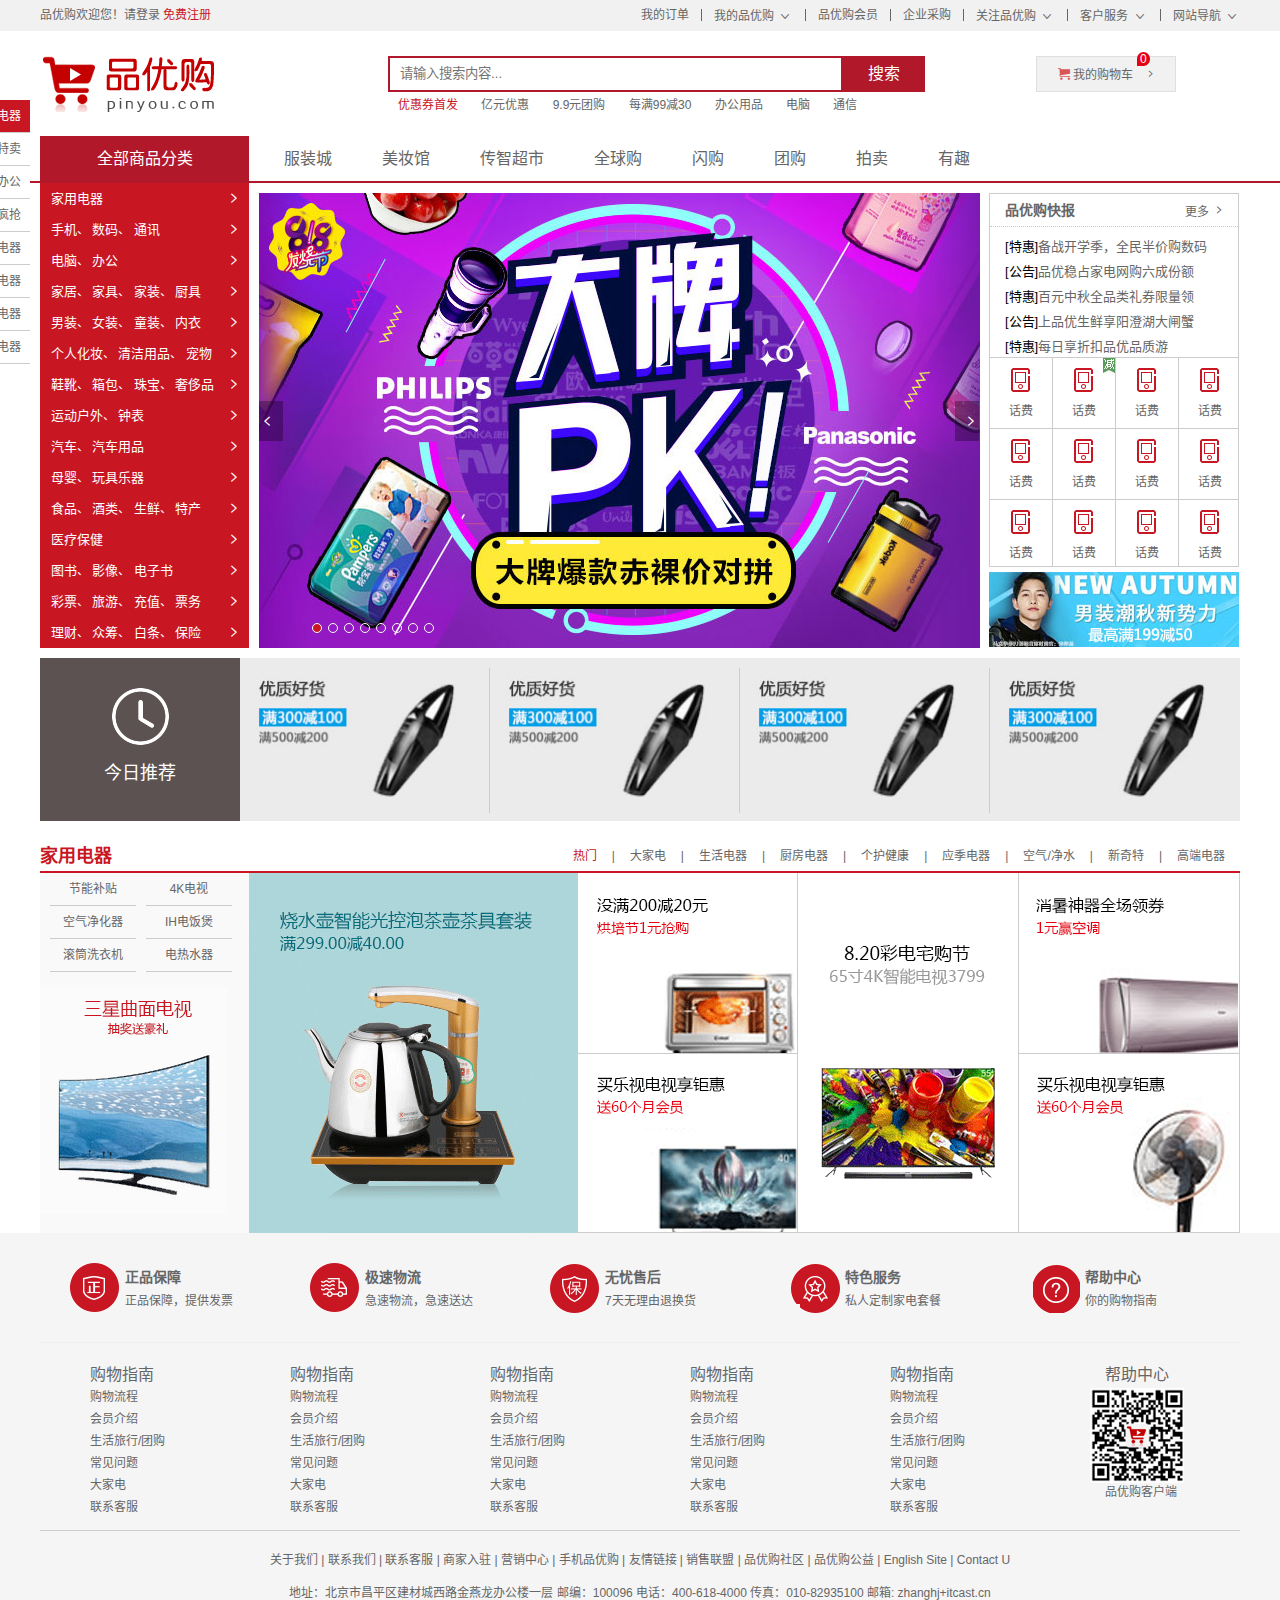
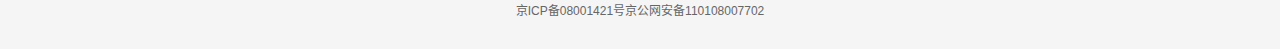
<file: index.html>
<!DOCTYPE html>
<html lang="zh-CN">
<head>
    <meta charset="UTF-8">
    <title>品优购-综合网购首选-正品低价、品质保障、配送及时、轻松购物!</title>
     <!-- 网站说明 -->
     <meta name="description" content="品优购JD.COM-专业的综合网上购物商城,销售家电、数码通讯、电脑、家居百货、服装服饰、母婴、图书、食品等数万个品牌优质商品.便捷、诚信的服务，为您提供愉悦的网上购物体验!">
     <!-- 网站关键字 -->
     <meta name="keywords" content="品优购,网上购物,网上商城,手机,笔记本,电脑,MP3,CD,VCD,DV,相机,数码,配件,手表,存储卡">

    <!-- 引入favicon.ico图标 -->
    <link rel="shortcut icon" href="favicon.ico">
    <!-- 引入css初始化文件 -->
    <link rel="stylesheet" href="./css/base.css" type="text/css">
    <!-- 引入头部底部公共样式 -->
    <link rel="stylesheet" href="./css/common.css" type="text/css">
   <!-- 引入首页样式 -->
    <link rel="stylesheet" href="./css/index.css" type="text/css">






</head>
<body>
    <!-- 顶部快捷导航start -->
  <div class="shortcut">

<div class="w">
    <div class="fl">
        <ul>
            <li>品优购欢迎您！</li>
            <li>
                <a href="#">请登录</a>
                <a href="#" class="style-red">免费注册</a>
            </li>
           
        </ul>
    </div>
    <div class="fr">
     <ul>
    <li><a href="#">我的订单</a></li>
    <li class="spacer"></li>
    <li>
        <a href="#">我的品优购</a>
       <i class="icomoon"></i>
    </li>
    <li class="spacer"></li>
    <li><a href="#">品优购会员</a></li>
    <li class="spacer"></li>
    <li><a href="#">企业采购</a></li>
    <li class="spacer"></li>
    <li>
       <a href="#">关注品优购</a>
      <i class="icomoon"></i>
        </li>
        <li class="spacer"></li> 
    <li>
         <a href="#">客户服务</a>
        <i class="icomoon"></i>
     </li>
     <li class="spacer"></li>
        <li>
         <a href="#">网站导航</a>
        <i class="icomoon"></i>
     </li>

     </ul>  
    </div>
</div>




  </div>
  <!-- 顶部快捷导航end -->

<!-- header start -->
<div class="header w">
<!-- logo -->
<div class="logo">
   <h1>
       <a href="index.html" title="欢迎来到品优购">品优购</a>
   </h1>
</div>
<!-- search -->
<div class="search">
   <input type="text" class="text" placeholder="请输入搜索内容...">
<button class="btn">搜索</button>


</div>

<!-- hotwords -->
<div class="hotwords">
  <a href="#" class="style-red">优惠券首发</a>
  <a href="#">亿元优惠</a>
  <a href="#">9.9元团购</a>
  <a href="#">每满99减30</a>
  <a href="#">办公用品</a>
  <a href="#">电脑</a>
  <a href="#">通信</a>
</div>
<!-- shopcar -->
<div class="shopcar">
    <i class="car"></i>
    我的购物车
    <i class="arrow"></i>
    <i class="count">0</i>
</div>














</div>

<!-- header end -->


<!-- nav  start -->
<div class="nav">
    <div class="w clearfix">


<div class="dropdown fl">
  <div class="dt">全部商品分类</div>
  <div class="dd">
    <ul>
        <li class="menu_item">
            <a href="#">家用电器</a>
            <i></i>
        </li>
        <li class="menu_item">
            <a href="list.html">手机</a>、
            <a href="#">数码</a>、
            <a href="#">通讯</a>
            <i></i>
        </li>
        <li class="menu_item">
            <a href="#">电脑</a>、
            <a href="#">办公</a>
            <i></i>
        </li>
        <li class="menu_item">
            <a href="#">家居</a>、
            <a href="#">家具</a>、
            <a href="#">家装</a>、
            <a href="#">厨具</a>
            <i></i>
        </li>
        <li class="menu_item">
            <a href="#">男装</a>、
            <a href="#">女装</a>、
            <a href="#">童装</a>、
            <a href="#">内衣</a>
            <i></i>
        </li>
        <li class="menu_item">
            <a href="#">个人化妆</a>、
            <a href="#">清洁用品</a>、
            <a href="#">宠物</a>
            <i></i>
        </li>
        <li class="menu_item">
            <a href="#">鞋靴</a>、
            <a href="#">箱包</a>、
            <a href="#">珠宝</a>、
            <a href="#">奢侈品</a>
            <i></i>
        </li>
        <li class="menu_item">   
            <a href="#">运动户外</a>、
            <a href="#">钟表</a>
            <i></i>
        </li>
        <li class="menu_item">
            <a href="#">汽车</a>、
            <a href="#">汽车用品</a>
            <i></i>
        </li>
        <li class="menu_item">
            <a href="#">母婴</a>、
            <a href="#">玩具乐器</a>
            <i></i>
        </li>
        <li class="menu_item">
            <a href="#">食品</a>、
            <a href="#">酒类</a>、
            <a href="#">生鲜</a>、
            <a href="#">特产</a>
            <i></i>
        </li>
        <li class="menu_item">
            <a href="#">医疗保健</a>
            <i></i>
        </li>
        <li class="menu_item">
            <a href="#">图书</a>、
            <a href="#">影像</a>、
            <a href="#">电子书</a>
            <i></i>
        </li>
        <li class="menu_item">
            <a href="#">彩票</a>、
            <a href="#">旅游</a>、
            <a href="#">充值</a>、
            <a href="#">票务</a>
            <i></i>
        </li>
        <li class="menu_item">
            <a href="#">理财</a>、
            <a href="#">众筹</a>、
            <a href="#">白条</a>、
            <a href="#">保险</a>
            <i></i>
        </li>
        
    </ul>

  </div>
</div>

<div class="navitems fl">
    <ul>
        <li><a href="#">服装城</a></li>
        <li><a href="#">美妆馆</a></li>
        <li><a href="#">传智超市</a></li>
        <li><a href="#">全球购</a></li>
        <li><a href="#">闪购</a></li>
        <li><a href="#">团购</a></li>
        <li><a href="#">拍卖</a></li>
        <li><a href="#">有趣</a></li>
    </ul>
</div>


    </div>
</div>
<!-- nav   end -->


<!-- main  start -->
<div class="w">
    <div class="main">
<div class="focus fl">
    <a href="#" class="arrow-l"></a>
    <a href="#" class="arrow-r"></a>
<ul> 
    <li><a href="#"><img src="./upload/focus.jpg" alt=""></a></li>
</ul>


<ul class="circle">
    <li class="current"></li>
    <li></li>
    <li></li>
    <li></li>
    <li></li>
    <li></li>
    <li></li>
    <li></li>
</ul>






</div>
<div class="newsflash fr">

<div class="news">
    <div class="news_hd clearfix">
        <h4 class="fl">品优购快报</h4> <a href="#" class="fr">更多<i class="news_icon"></i></a>
    </div>
   <div class="news_bd">
   <ul>
       <li><a href="#"><span>[特惠]</span>备战开学季，全民半价购数码</a></li>
       <li><a href="#"><span>[公告]</span>品优稳占家电网购六成份额</a></li>
       <li><a href="#"><span>[特惠]</span>百元中秋全品类礼券限量领</a></li>
       <li><a href="#"><span>[公告]</span>上品优生鲜享阳澄湖大闸蟹</a></li>
       <li><a href="#"><span>[特惠]</span>每日享折扣品优品质游</a></li>
   </ul>




   </div>






</div>
<div class="lifeservice">

   <ul>
       <li><a href="#"><i class="lifeservice_ico lifeservice_ico_huafei"></i><p>话费</p></a></li>
       <li>
           <a href="#"><i class="lifeservice_ico lifeservice_ico_huafei"></i><p>话费</p></a>
           <span class="hot"></span>
    </li>
       <li><a href="#"><i class="lifeservice_ico lifeservice_ico_huafei"></i><p>话费</p></a></li>
       <li><a href="#"><i class="lifeservice_ico lifeservice_ico_huafei"></i><p>话费</p></a></li>
       <li><a href="#"><i class="lifeservice_ico lifeservice_ico_huafei"></i><p>话费</p></a></li>
       <li><a href="#"><i class="lifeservice_ico lifeservice_ico_huafei"></i><p>话费</p></a></li>
       <li><a href="#"><i class="lifeservice_ico lifeservice_ico_huafei"></i><p>话费</p></a></li>
       <li><a href="#"><i class="lifeservice_ico lifeservice_ico_huafei"></i><p>话费</p></a></li>
       <li><a href="#"><i class="lifeservice_ico lifeservice_ico_huafei"></i><p>话费</p></a></li>
       <li><a href="#"><i class="lifeservice_ico lifeservice_ico_huafei"></i><p>话费</p></a></li>
       <li><a href="#"><i class="lifeservice_ico lifeservice_ico_huafei"></i><p>话费</p></a></li>
       <li><a href="#"><i class="lifeservice_ico lifeservice_ico_huafei"></i><p>话费</p></a></li>
   </ul>
</div>

    <div class="bargain">
        <img src="./upload/bargain.jpg" alt="">
    </div>
</div>
    </div>
</div>

<!-- main   end -->

<!-- 推荐模块  start -->
<div class="recommend w">
<div class="recom_hd fl">
    <img src="./img/clock.png" alt="">
<h3>今日推荐</h3>

</div>
<div class="recom_bd fl">
<ul>
    <li><a href="#"><img src="./upload/pic.jpg" alt=""></a></li>
    <li><a href="#"><img src="./upload/pic.jpg" alt=""></a></li>
    <li><a href="#"><img src="./upload/pic.jpg" alt=""></a></li>
    <li class="list"><a href="#"><img src="./upload/pic.jpg" alt=""></a></li>
</ul>



</div>

</div>

<!-- 推荐模块  end -->

<!-- 楼层模块   start -->
<div class="floor">
<div class="jiadian w">
    <div class="box_hd">
        <h3>家用电器</h3>
        <div class="tab-list fr">
<ul>
    <li><a href="#" class="style-red">热门</a>|</li>
    <li><a href="#">大家电</a>|</li>
    <li><a href="#">生活电器</a>|</li>
    <li><a href="#">厨房电器</a>|</li>
    <li><a href="#">个护健康</a>|</li>
    <li><a href="#">应季电器</a>|</li>
    <li><a href="#">空气/净水</a>|</li>
    <li><a href="#">新奇特</a>|</li>
    <li><a href="#">高端电器</a></li>
</ul>
        </div>
    </div>

<div class="box_bd">
<ul class="tab-con">
<li class="w209">

<ul class="tab-con-list">
    <li><a href="#">节能补贴</a></li>
    <li><a href="#">4K电视</a></li>
    <li><a href="#">空气净化器</a></li>
    <li><a href="#">IH电饭煲</a></li>
    <li><a href="#">滚筒洗衣机</a></li>
    <li><a href="#">电热水器</a></li>
</ul>
<img src="./upload/floor-1-1.png" alt="">
</li>
<li class="w329">
    <img src="./upload/floor-1-b01.png" alt="">
</li>
<li class="w219">
    <div class="tab-con-item">
<a href="#"><img src="./upload/floor-1-2.png" alt=""></a>
    </div>
    <div class="tab-con-item">
        <a href="#"><img src="./upload/floor-1-3.png" alt=""></a>
        
            </div>
</li>
<li class="w220">   
     <div class="tab-con-item">
    <a href="#"><img src="./upload/floor-1-4.png" alt=""></a>
    
        </div></li>
<li class="w220">    
    <div class="tab-con-item">
        <a href="#"><img src="./upload/floor-1-5.png" alt=""></a>
   </div>
    <div class="tab-con-item">
      <a href="#"><img src="./upload/floor-1-6.png" alt=""></a>
  </div>
        </li>
</ul>
</div>









</div>





</div>

<!-- 楼层模块  end -->

<!-- 电梯导航模块 start -->
<div class="fixedtool">
<ul>
    <li class="current">家用电器</li>
    <li>手机特卖</li>
    <li>电脑办公</li>
    <li>热门疯抢</li>
    <li>家用电器</li>
    <li>家用电器</li>
    <li>家用电器</li>
    <li>家用电器</li>
</ul>




</div>






<!-- 电梯导航模块 end  -->




<!-- footer  start -->
<div class="footer">

<div class="w">
<div class="mod_service">
<ul>
    <li>
        <i class="mod_service_icon mod_service_zheng"></i>
        <div class="mod_service_list">
            <h5>正品保障</h5>
            <p>正品保障，提供发票</p>
        </div>
    </li>
    <li>
        <i class="mod_service_icon mod_service_su"></i>
        <div  class="mod_service_list">
            <h5>极速物流</h5>
            <p>急速物流，急速送达</p>
        </div>
    </li>
    <li>
        <i class="mod_service_icon mod_service_bao"></i>
        <div  class="mod_service_list">
            <h5>无忧售后</h5>
            <p>7天无理由退换货</p>
        </div>
    </li>
    <li>
        <i class="mod_service_icon mod_service_te"></i>
        <div  class="mod_service_list">
            <h5>特色服务</h5>
            <p>私人定制家电套餐</p>
        </div>
    </li>
    <li>
        <i class="mod_service_icon mod_service_bang"></i>
        <div  class="mod_service_list">
            <h5>帮助中心</h5>
            <p>你的购物指南</p>
        </div>
    </li>
</ul>
</div>
<div class="mod_help">

<dl class="mod_help_list">
    <dt>购物指南</dt>
    <dd><a href="#">购物流程</a></dd>
    <dd><a href="#">会员介绍</a></dd>
    <dd><a href="#">生活旅行</a>/<a href="#">团购</a></dd>
    <dd><a href="#">常见问题</a></dd>
    <dd><a href="#">大家电</a></dd>
    <dd><a href="#">联系客服</a></dd>
</dl>
<dl class="mod_help_list">
    <dt>购物指南</dt>
    <dd><a href="#">购物流程</a></dd>
    <dd><a href="#">会员介绍</a></dd>
    <dd><a href="#">生活旅行</a>/<a href="#">团购</a></dd>
    <dd><a href="#">常见问题</a></dd>
    <dd><a href="#">大家电</a></dd>
    <dd><a href="#">联系客服</a></dd>
</dl>
<dl class="mod_help_list">
    <dt>购物指南</dt>
    <dd><a href="#">购物流程</a></dd>
    <dd><a href="#">会员介绍</a></dd>
    <dd><a href="#">生活旅行</a>/<a href="#">团购</a></dd>
    <dd><a href="#">常见问题</a></dd>
    <dd><a href="#">大家电</a></dd>
    <dd><a href="#">联系客服</a></dd>
</dl>
<dl class="mod_help_list">
    <dt>购物指南</dt>
    <dd><a href="#">购物流程</a></dd>
    <dd><a href="#">会员介绍</a></dd>
    <dd><a href="#">生活旅行</a>/<a href="#">团购</a></dd>
    <dd><a href="#">常见问题</a></dd>
    <dd><a href="#">大家电</a></dd>
    <dd><a href="#">联系客服</a></dd>
</dl>
<dl class="mod_help_list">
    <dt>购物指南</dt>
    <dd><a href="#">购物流程</a></dd>
    <dd><a href="#">会员介绍</a></dd>
    <dd><a href="#">生活旅行</a>/<a href="#">团购</a></dd>
    <dd><a href="#">常见问题</a></dd>
    <dd><a href="#">大家电</a></dd>
    <dd><a href="#">联系客服</a></dd>
</dl>
<dl  class="mod_help_list mod_help_app">
    <dt>帮助中心</dt>
   <dd>
       <img src="upload/erweima.png" alt="">
       <p>品优购客户端</p>
   </dd>
</dl>
</div>

<div class="mod_copyright">

<p class="mod_copyright_links">
    	关于我们  |  联系我们  |  联系客服  |  商家入驻  |  营销中心  |  手机品优购  |  友情链接  |  销售联盟  |  品优购社区  |  品优购公益  |  English Site  |  Contact U
</p>
<p class="mod_copyright_info">
        地址：北京市昌平区建材城西路金燕龙办公楼一层 邮编：100096 电话：400-618-4000 传真：010-82935100 邮箱: zhanghj+itcast.cn<br/>
        京ICP备08001421号京公网安备110108007702
</p>

</div>



</div>





</div>
<!-- footer  end -->















</body>
</html>
</file>
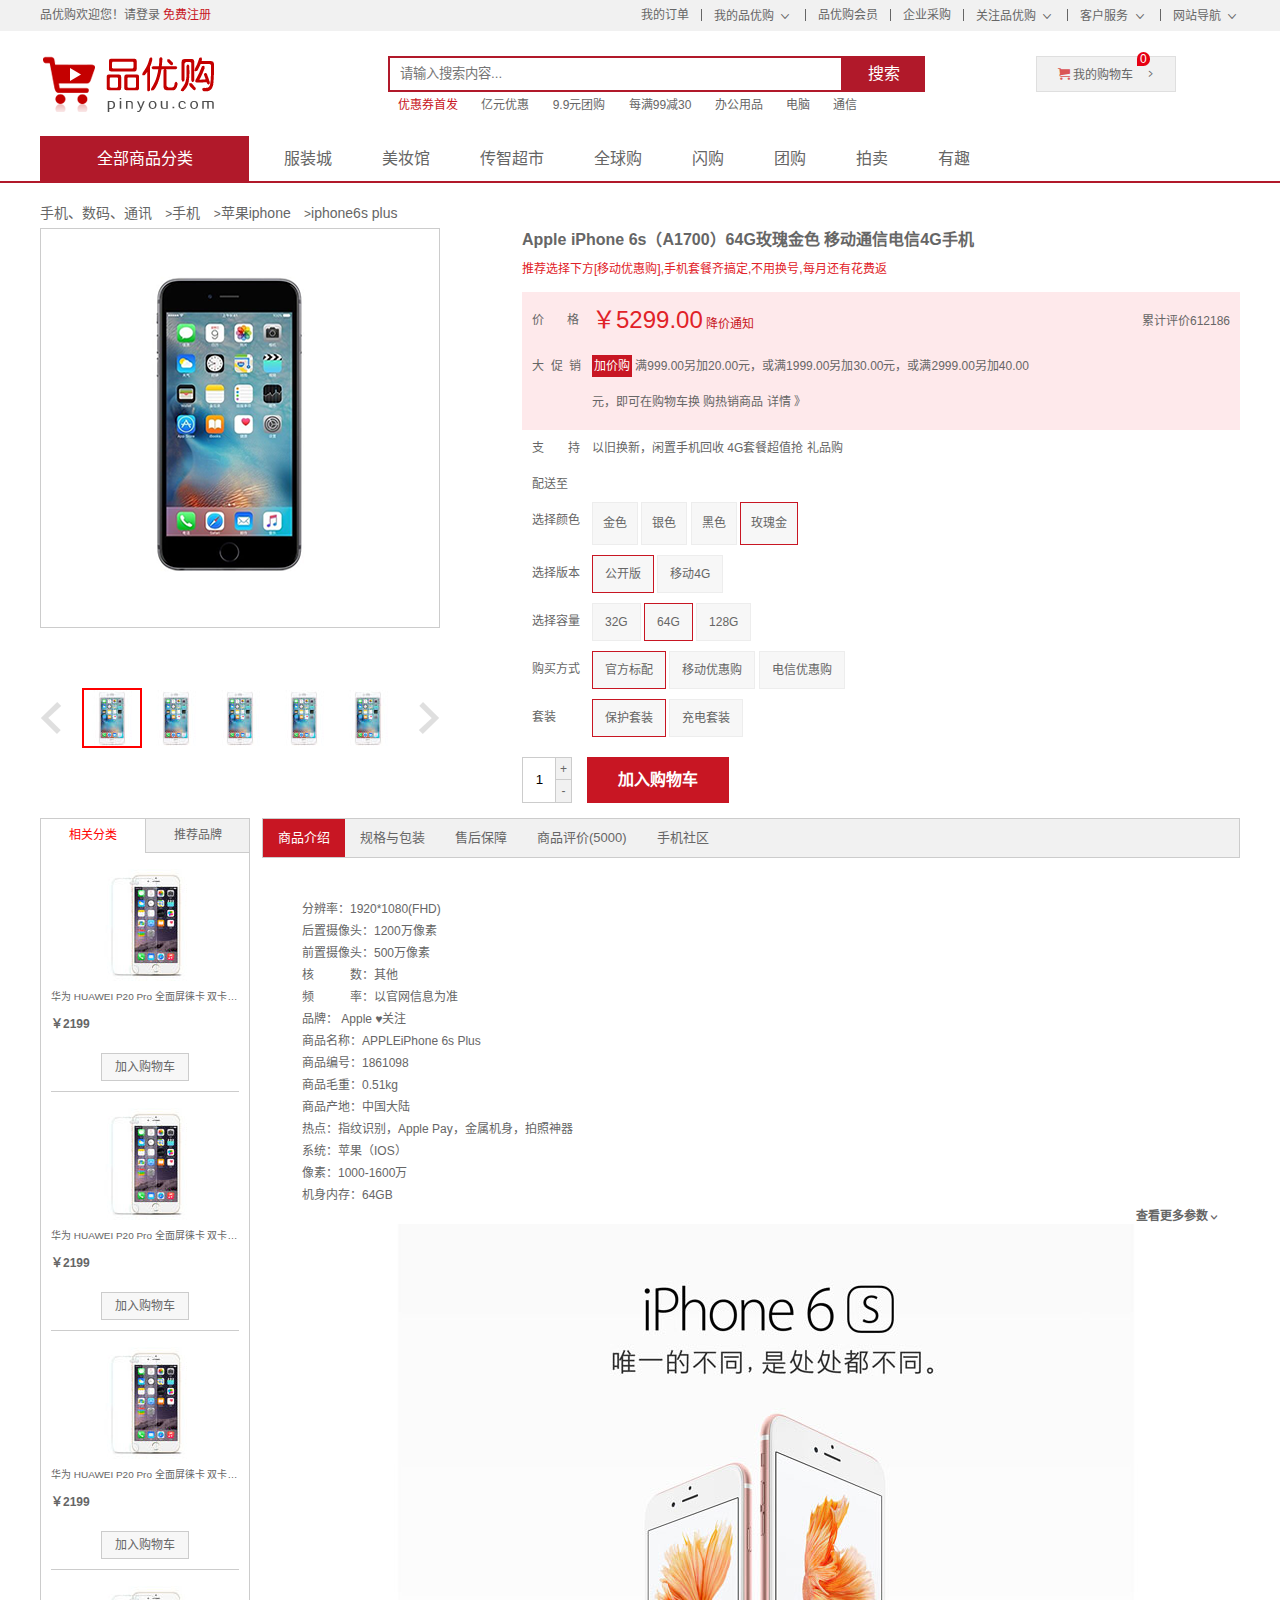
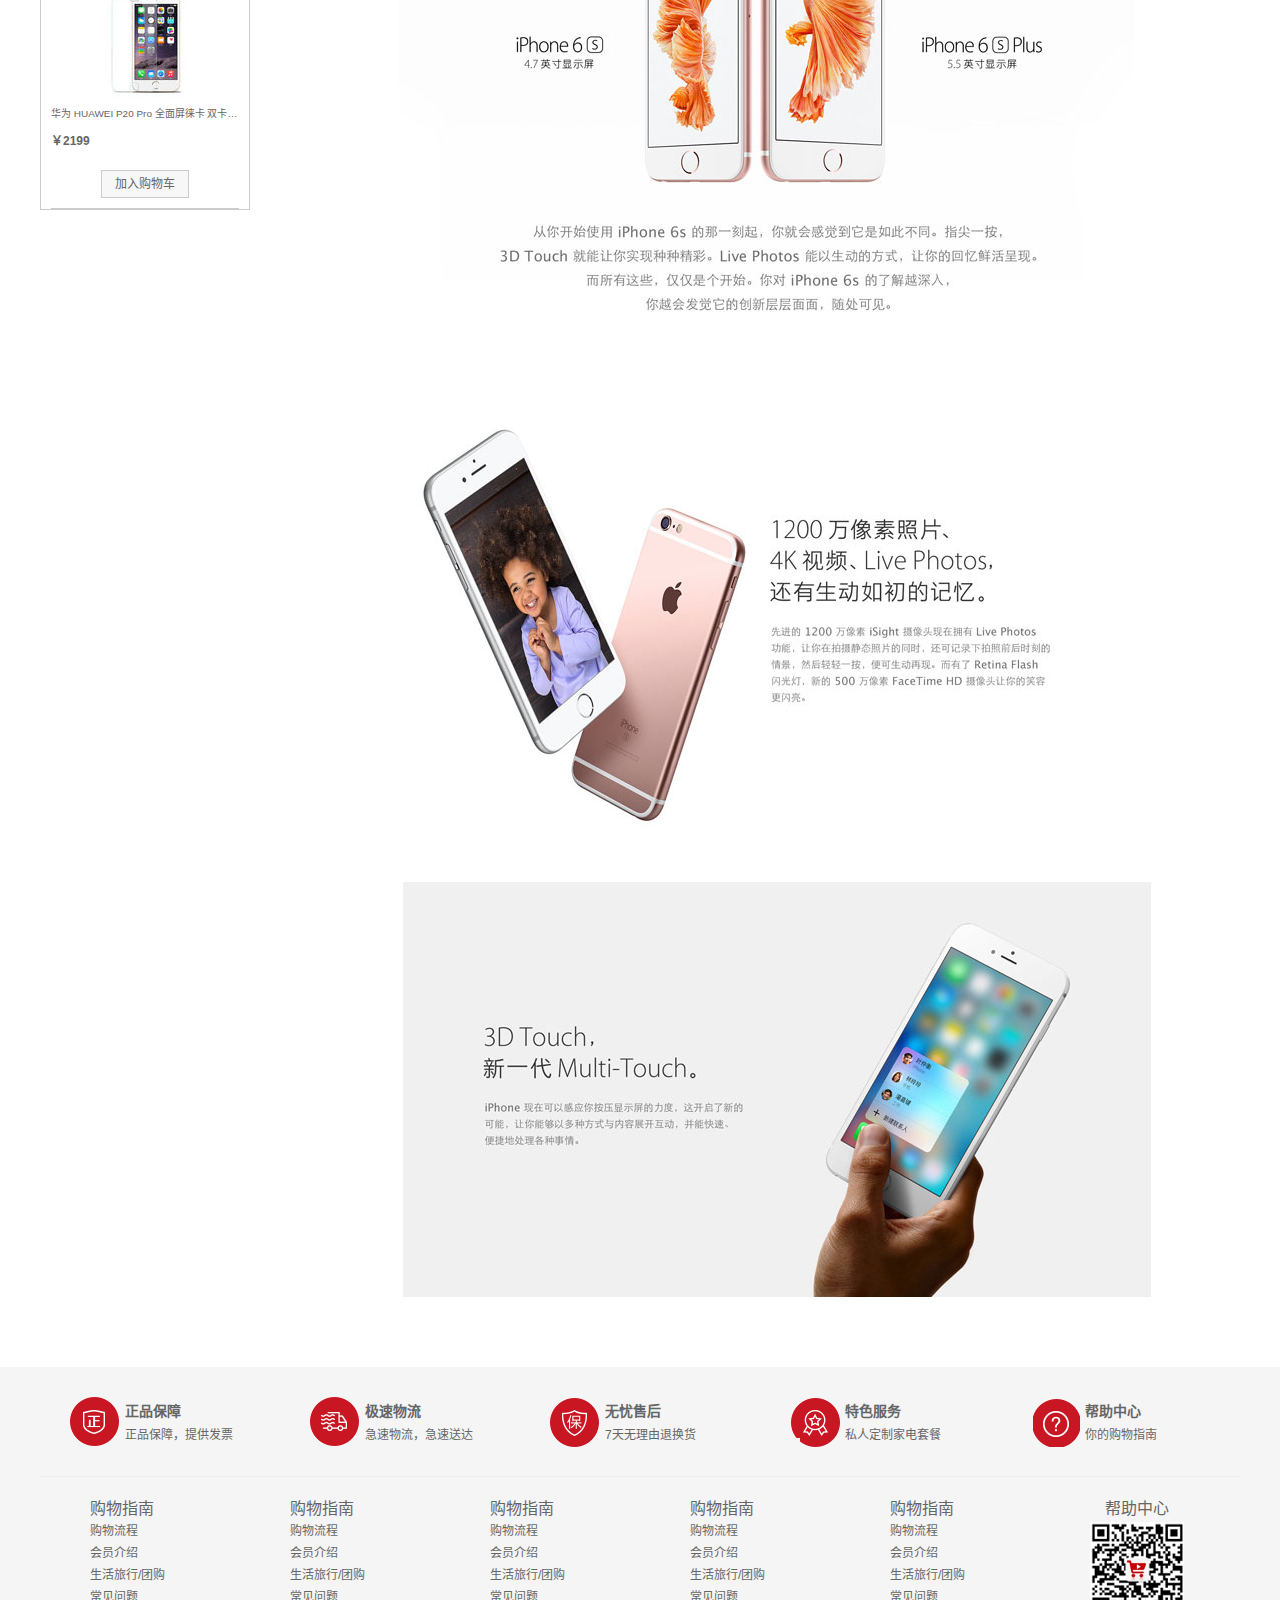
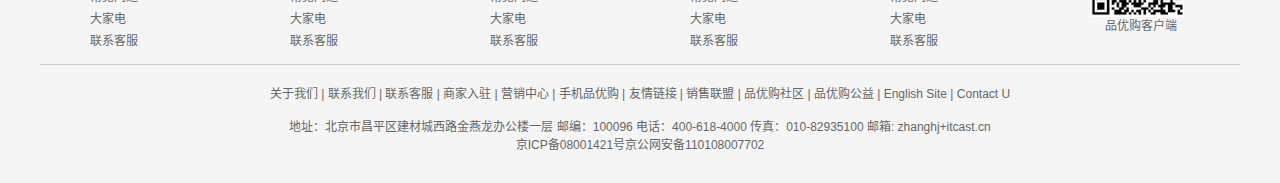
<file: detail.html>
<!DOCTYPE html>
<html lang="zh-CN">
<head>
    <meta charset="UTF-8">
    <title>品优购-综合网购首选-正品低价、品质保障、配送及时、轻松购物!</title>
     <!-- 网站说明 -->
     <meta name="description" content="品优购JD.COM-专业的综合网上购物商城,销售家电、数码通讯、电脑、家居百货、服装服饰、母婴、图书、食品等数万个品牌优质商品.便捷、诚信的服务，为您提供愉悦的网上购物体验!">
     <!-- 网站关键字 -->
     <meta name="keywords" content="品优购,网上购物,网上商城,手机,笔记本,电脑,MP3,CD,VCD,DV,相机,数码,配件,手表,存储卡">

    <!-- 引入favicon.ico图标 -->
    <link rel="shortcut icon" href="favicon.ico">
    <!-- 引入css初始化文件 -->
    <link rel="stylesheet" href="./css/base.css" type="text/css">
    <!-- 引入头部底部公共样式 -->
    <link rel="stylesheet" href="./css/common.css" type="text/css">
   <!-- 引入详情页页样式 -->
    <link rel="stylesheet" href="./css/detail.css" type="text/css">






</head>
<body>
    <!-- 顶部快捷导航start -->
  <div class="shortcut">

<div class="w">
    <div class="fl">
        <ul>
            <li>品优购欢迎您！</li>
            <li>
                <a href="#">请登录</a>
                <a href="#" class="style-red">免费注册</a>
            </li>
           
        </ul>
    </div>
    <div class="fr">
     <ul>
    <li><a href="#">我的订单</a></li>
    <li class="spacer"></li>
    <li>
        <a href="#">我的品优购</a>
       <i class="icomoon"></i>
    </li>
    <li class="spacer"></li>
    <li><a href="#">品优购会员</a></li>
    <li class="spacer"></li>
    <li><a href="#">企业采购</a></li>
    <li class="spacer"></li>
    <li>
       <a href="#">关注品优购</a>
      <i class="icomoon"></i>
        </li>
        <li class="spacer"></li> 
    <li>
         <a href="#">客户服务</a>
        <i class="icomoon"></i>
     </li>
     <li class="spacer"></li>
        <li>
         <a href="#">网站导航</a>
        <i class="icomoon"></i>
     </li>

     </ul>  
    </div>
</div>




  </div>
  <!-- 顶部快捷导航end -->

<!-- header start -->
<div class="header w">
<!-- logo -->
<div class="logo">
   <h1>
       <a href="index.html" title="欢迎来到品优购">品优购</a>
   </h1>
</div>
<!-- search -->
<div class="search">
   <input type="text" class="text" placeholder="请输入搜索内容...">
<button class="btn">搜索</button>


</div>

<!-- hotwords -->
<div class="hotwords">
  <a href="#" class="style-red">优惠券首发</a>
  <a href="#">亿元优惠</a>
  <a href="#">9.9元团购</a>
  <a href="#">每满99减30</a>
  <a href="#">办公用品</a>
  <a href="#">电脑</a>
  <a href="#">通信</a>
</div>
<!-- shopcar -->
<div class="shopcar">
    <i class="car"></i>
    我的购物车
    <i class="arrow"></i>
    <i class="count">0</i>
</div>














</div>

<!-- header end -->


<!-- nav  start -->
<div class="nav">
    <div class="w clearfix">


<div class="dropdown fl">
  <div class="dt">全部商品分类</div>
  <div class="dd" style="display:none">
    <ul>
        <li class="menu_item">
            <a href="#">家用电器</a>
            <i></i>
        </li>
        <li class="menu_item">
            <a href="#">手机</a>、
            <a href="#">数码</a>、
            <a href="#">通讯</a>
            <i></i>
        </li>
        <li class="menu_item">
            <a href="#">电脑</a>、
            <a href="#">办公</a>
            <i></i>
        </li>
        <li class="menu_item">
            <a href="#">家居</a>、
            <a href="#">家具</a>、
            <a href="#">家装</a>、
            <a href="#">厨具</a>
            <i></i>
        </li>
        <li class="menu_item">
            <a href="#">男装</a>、
            <a href="#">女装</a>、
            <a href="#">童装</a>、
            <a href="#">内衣</a>
            <i></i>
        </li>
        <li class="menu_item">
            <a href="#">个人化妆</a>、
            <a href="#">清洁用品</a>、
            <a href="#">宠物</a>
            <i></i>
        </li>
        <li class="menu_item">
            <a href="#">鞋靴</a>、
            <a href="#">箱包</a>、
            <a href="#">珠宝</a>、
            <a href="#">奢侈品</a>
            <i></i>
        </li>
        <li class="menu_item">   
            <a href="#">运动户外</a>、
            <a href="#">钟表</a>
            <i></i>
        </li>
        <li class="menu_item">
            <a href="#">汽车</a>、
            <a href="#">汽车用品</a>
            <i></i>
        </li>
        <li class="menu_item">
            <a href="#">母婴</a>、
            <a href="#">玩具乐器</a>
            <i></i>
        </li>
        <li class="menu_item">
            <a href="#">食品</a>、
            <a href="#">酒类</a>、
            <a href="#">生鲜</a>、
            <a href="#">特产</a>
            <i></i>
        </li>
        <li class="menu_item">
            <a href="#">医疗保健</a>
            <i></i>
        </li>
        <li class="menu_item">
            <a href="#">图书</a>、
            <a href="#">影像</a>、
            <a href="#">电子书</a>
            <i></i>
        </li>
        <li class="menu_item">
            <a href="#">彩票</a>、
            <a href="#">旅游</a>、
            <a href="#">充值</a>、
            <a href="#">票务</a>
            <i></i>
        </li>
        <li class="menu_item">
            <a href="#">理财</a>、
            <a href="#">众筹</a>、
            <a href="#">白条</a>、
            <a href="#">保险</a>
            <i></i>
        </li>
        
    </ul>

  </div>
</div>

<div class="navitems fl">
    <ul>
        <li><a href="#">服装城</a></li>
        <li><a href="#">美妆馆</a></li>
        <li><a href="#">传智超市</a></li>
        <li><a href="#">全球购</a></li>
        <li><a href="#">闪购</a></li>
        <li><a href="#">团购</a></li>
        <li><a href="#">拍卖</a></li>
        <li><a href="#">有趣</a></li>
    </ul>
</div>


    </div>
</div>
<!--  nav   end -->



<div class="de_container w">
<!-- 面包屑 -->
<div class="crumb_wrap">
    <a href="#">手机、数码、通讯</a>
    ><a href="#">手机</a>
    ><a href="#">苹果iphone</a>
    ><a href="#">iphone6s plus</a>
</div>
<!-- 产品介绍 -->
<div class="product_intro clearfix">
<!-- 预览区域 -->
<div class="preview_wrap fl">

 <div class="preview_img">
     <img src="./upload/s3.png" alt="">
 </div>
 <!-- 预览列表 -->
<div class="preview_list">

<a href="#" class="arrow_prev"></a>
<a href="#" class="arrow_next"></a>
<!-- 小图列表 -->
<ul class="preview_items">
    <li class="current"><img src="./upload/pre.jpg" alt=""></li>
    <li><img src="./upload/pre.jpg" alt=""></li>
    <li><img src="./upload/pre.jpg" alt=""></li>
    <li><img src="./upload/pre.jpg" alt=""></li>
    <li><img src="./upload/pre.jpg" alt=""></li>

</div>



</div>
<!-- 产品详细信息 -->
<div class="itemInfo_wrap fr">
<!-- 头部名称 -->
<div class="sku_name">
    <h4>Apple iPhone 6s（A1700）64G玫瑰金色 移动通信电信4G手机</h4>
</div>

<!-- 新闻 -->
<div class="news">
  <p>推荐选择下方[移动优惠购],手机套餐齐搞定,不用换号,每月还有花费返</p>
</div>


<!-- 摘要-->
<div class="summary">

<dl class="summary_price">
<dt>价&nbsp;&nbsp;&nbsp;&nbsp;&nbsp;&nbsp;&nbsp;格</dt>
<dd>
    <i class="price">￥5299.00</i>
    <a href="#">降价通知</a>
<div class="remark">
    累计评价612186
</div>
</dd>
</dl>

<dl class="summary_promotion">
<dt>大&nbsp;&nbsp;促&nbsp;&nbsp;销</dt>
<dd>
<em>加价购</em>
满999.00另加20.00元，或满1999.00另加30.00元，或满2999.00另加40.00元，即可在购物车换
购热销商品  详情 》
</dd>
</dl>


<dl class="summary_support">
 <dt>支　　持</dt>
<dd>
    以旧换新，闲置手机回收  4G套餐超值抢  礼品购
</dd>
</dl>


<dl class="summary_stock">

<dt>配送至</dt>
<dd>

</dd>
</dl>
<dl class="chose_color">
    <dt>选择颜色</dt>
    <dd>
        <a href="javascript:;">金色</a>
        <a href="javascript:;">银色</a>
        <a href="javascript:;">黑色</a>
        <a href="javascript:;" class="current">玫瑰金</a>
    </dd>
</dl>


<dl class="choose_version">
    <dt>选择版本</dt>
    <dd>
        <a href="javascript:;" class="current">公开版</a>
        <a href="javascript:;">移动4G</a>
   
    </dd>
</dl>



<dl class="chose_rl">
    <dt>选择容量</dt>
    <dd>
        <a href="javascript:;">32G</a>
        <a href="javascript:;" class="current">64G</a>
        <a href="javascript:;">128G</a>
    </dd>
</dl>

<dl class="choose_type">
    <dt>购买方式</dt>
    <dd>
        <a href="javascript:;" class="current">官方标配</a>
        <a href="javascript:;">移动优惠购</a>
        <a href="javascript:;">电信优惠购</a>
    </dd>
</dl>

<dl class="chose_tz">
    <dt>套装</dt>
    <dd>
        <a href="javascript:;" class="current">保护套装</a>
        <a href="javascript:;">充电套装</a>
    </dd>
</dl>




<div class="choose_btns">
    <div class="choose_amount">
        <input type="text" value="1">
        <a href="javascript:;" class="add">+</a>
        <a href="javascript:;" class="reduce">-</a>
    </div>
    <a href="#" class="addcar">加入购物车</a>
</div>





</div>



</div>


</div>   









</div>
   


<div class="product_detail clearfix w">

<div class="aside fl">
<div class="tab_list">
  <ul>
      <li class="first_tab current">相关分类</li>
      <li class="second_tab">推荐品牌</li>
  </ul>
</div>
<div class="tab_con">
     <ul>
         <li>
             <img src="./upload/aside_img.jpg" alt="">
            <h5>华为 HUAWEI P20 Pro 全面屏徕卡 双卡双待</h5>
             <div class="aside_price">
                 ￥2199
             </div>
     <a href="javascript:;" class="as_addcar">加入购物车</a>
         </li>
     </ul>


     <ul>
        <li>
            <img src="./upload/aside_img.jpg" alt="">
           <h5>华为 HUAWEI P20 Pro 全面屏徕卡 双卡双待</h5>
            <div class="aside_price">
                ￥2199
            </div>
    <a href="javascript:;" class="as_addcar">加入购物车</a>
        </li>
    </ul>


    <ul>
        <li>
            <img src="./upload/aside_img.jpg" alt="">
           <h5>华为 HUAWEI P20 Pro 全面屏徕卡 双卡双待</h5>
            <div class="aside_price">
                ￥2199
            </div>
    <a href="javascript:;" class="as_addcar">加入购物车</a>
        </li>
    </ul>


    <ul>
        <li>
            <img src="./upload/aside_img.jpg" alt="">
           <h5>华为 HUAWEI P20 Pro 全面屏徕卡 双卡双待</h5>
            <div class="aside_price">
                ￥2199
            </div>
    <a href="javascript:;" class="as_addcar">加入购物车</a>
        </li>
    </ul>






</div>





</div>

<div class="detail fr">

<div class="detail_tab_list">
<ul>
    <li class="current"><a href="javascript:;">商品介绍</a></li>
    <li><a href="javascript:;">规格与包装</a></li>
    <li><a href="javascript:;">售后保障</a></li>
    <li><a href="javascript:;">商品评价(5000)</a></li>
    <li><a href="javascript:;">手机社区</a></li>
</ul>
</div>

<div class="detail_tab_con">
<div class="item">
    <ul class="item_info">
        <li>分辨率：1920*1080(FHD)</li>
        <li>后置摄像头：1200万像素</li>
        <li>前置摄像头：500万像素</li>
        <li>核　　　数：其他</li>
        <li>频　　　率：以官网信息为准</li>
        <li>品牌： Apple ♥关注</li>
        <li>商品名称：APPLEiPhone 6s Plus</li>
        <li>商品编号：1861098</li>
        <li>商品毛重：0.51kg</li>
        <li>商品产地：中国大陆</li>
        <li>热点：指纹识别，Apple Pay，金属机身，拍照神器</li>
        <li>系统：苹果（IOS）</li>
        <li>像素：1000-1600万</li>
        <li>机身内存：64GB</li>
       </ul>
</div>
<p>
    <a href="#" class="more">查看更多参数</a>
</p>

<img src="./upload/detail_img1.jpg" alt="">
<img src="./upload/detail_img2.jpg" alt="">
<img src="./upload/detail_img3.jpg" alt="">

</div>



</div>



</div>











<!-- footer  start -->
<div class="footer">

<div class="w">
<div class="mod_service">
<ul>
    <li>
        <i class="mod_service_icon mod_service_zheng"></i>
        <div class="mod_service_list">
            <h5>正品保障</h5>
            <p>正品保障，提供发票</p>
        </div>
    </li>
    <li>
        <i class="mod_service_icon mod_service_su"></i>
        <div  class="mod_service_list">
            <h5>极速物流</h5>
            <p>急速物流，急速送达</p>
        </div>
    </li>
    <li>
        <i class="mod_service_icon mod_service_bao"></i>
        <div  class="mod_service_list">
            <h5>无忧售后</h5>
            <p>7天无理由退换货</p>
        </div>
    </li>
    <li>
        <i class="mod_service_icon mod_service_te"></i>
        <div  class="mod_service_list">
            <h5>特色服务</h5>
            <p>私人定制家电套餐</p>
        </div>
    </li>
    <li>
        <i class="mod_service_icon mod_service_bang"></i>
        <div  class="mod_service_list">
            <h5>帮助中心</h5>
            <p>你的购物指南</p>
        </div>
    </li>
</ul>
</div>
<div class="mod_help">

<dl class="mod_help_list">
    <dt>购物指南</dt>
    <dd><a href="#">购物流程</a></dd>
    <dd><a href="#">会员介绍</a></dd>
    <dd><a href="#">生活旅行</a>/<a href="#">团购</a></dd>
    <dd><a href="#">常见问题</a></dd>
    <dd><a href="#">大家电</a></dd>
    <dd><a href="#">联系客服</a></dd>
</dl>
<dl class="mod_help_list">
    <dt>购物指南</dt>
    <dd><a href="#">购物流程</a></dd>
    <dd><a href="#">会员介绍</a></dd>
    <dd><a href="#">生活旅行</a>/<a href="#">团购</a></dd>
    <dd><a href="#">常见问题</a></dd>
    <dd><a href="#">大家电</a></dd>
    <dd><a href="#">联系客服</a></dd>
</dl>
<dl class="mod_help_list">
    <dt>购物指南</dt>
    <dd><a href="#">购物流程</a></dd>
    <dd><a href="#">会员介绍</a></dd>
    <dd><a href="#">生活旅行</a>/<a href="#">团购</a></dd>
    <dd><a href="#">常见问题</a></dd>
    <dd><a href="#">大家电</a></dd>
    <dd><a href="#">联系客服</a></dd>
</dl>
<dl class="mod_help_list">
    <dt>购物指南</dt>
    <dd><a href="#">购物流程</a></dd>
    <dd><a href="#">会员介绍</a></dd>
    <dd><a href="#">生活旅行</a>/<a href="#">团购</a></dd>
    <dd><a href="#">常见问题</a></dd>
    <dd><a href="#">大家电</a></dd>
    <dd><a href="#">联系客服</a></dd>
</dl>
<dl class="mod_help_list">
    <dt>购物指南</dt>
    <dd><a href="#">购物流程</a></dd>
    <dd><a href="#">会员介绍</a></dd>
    <dd><a href="#">生活旅行</a>/<a href="#">团购</a></dd>
    <dd><a href="#">常见问题</a></dd>
    <dd><a href="#">大家电</a></dd>
    <dd><a href="#">联系客服</a></dd>
</dl>
<dl  class="mod_help_list mod_help_app">
    <dt>帮助中心</dt>
   <dd>
       <img src="upload/erweima.png" alt="">
       <p>品优购客户端</p>
   </dd>
</dl>
</div>

<div class="mod_copyright">

<p class="mod_copyright_links">
    	关于我们  |  联系我们  |  联系客服  |  商家入驻  |  营销中心  |  手机品优购  |  友情链接  |  销售联盟  |  品优购社区  |  品优购公益  |  English Site  |  Contact U
</p>
<p class="mod_copyright_info">
        地址：北京市昌平区建材城西路金燕龙办公楼一层 邮编：100096 电话：400-618-4000 传真：010-82935100 邮箱: zhanghj+itcast.cn<br/>
        京ICP备08001421号京公网安备110108007702
</p>

</div>



</div>





</div>
<!-- footer  end -->















</body>
</html>
</file>
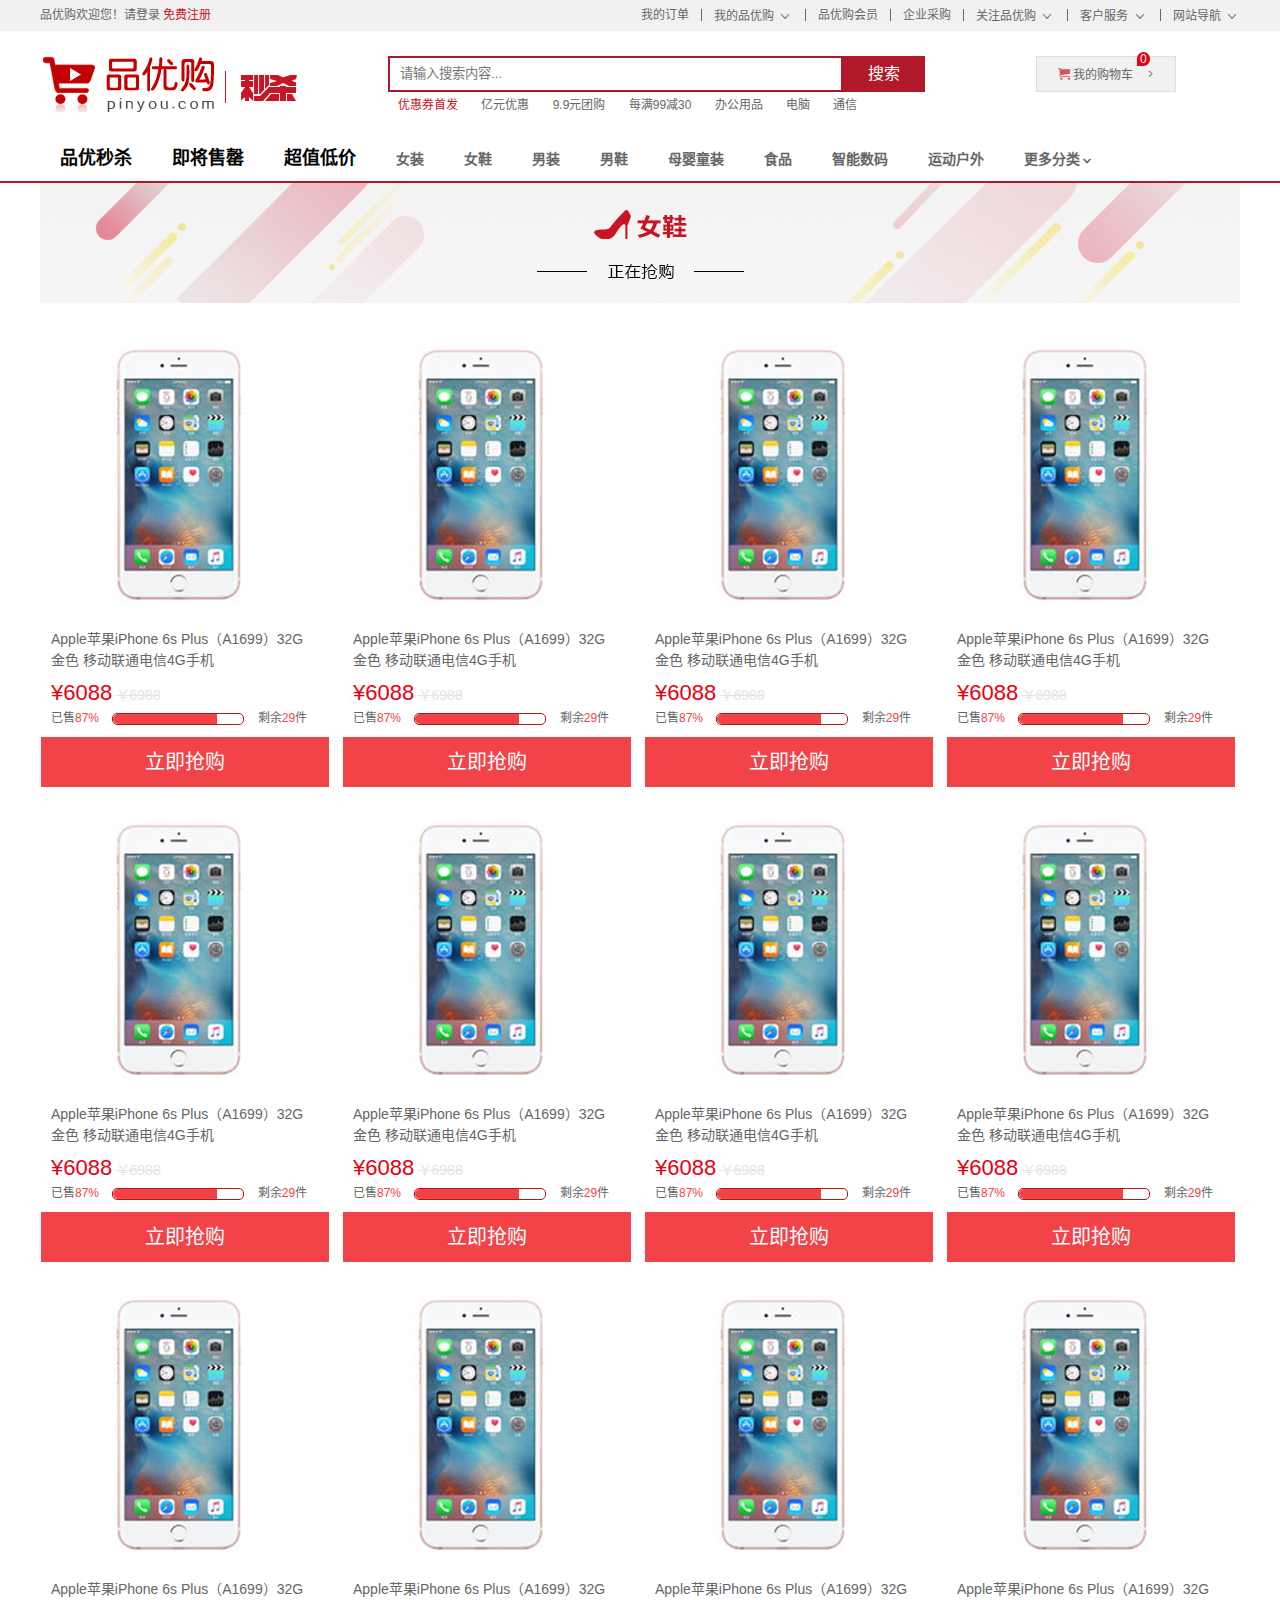
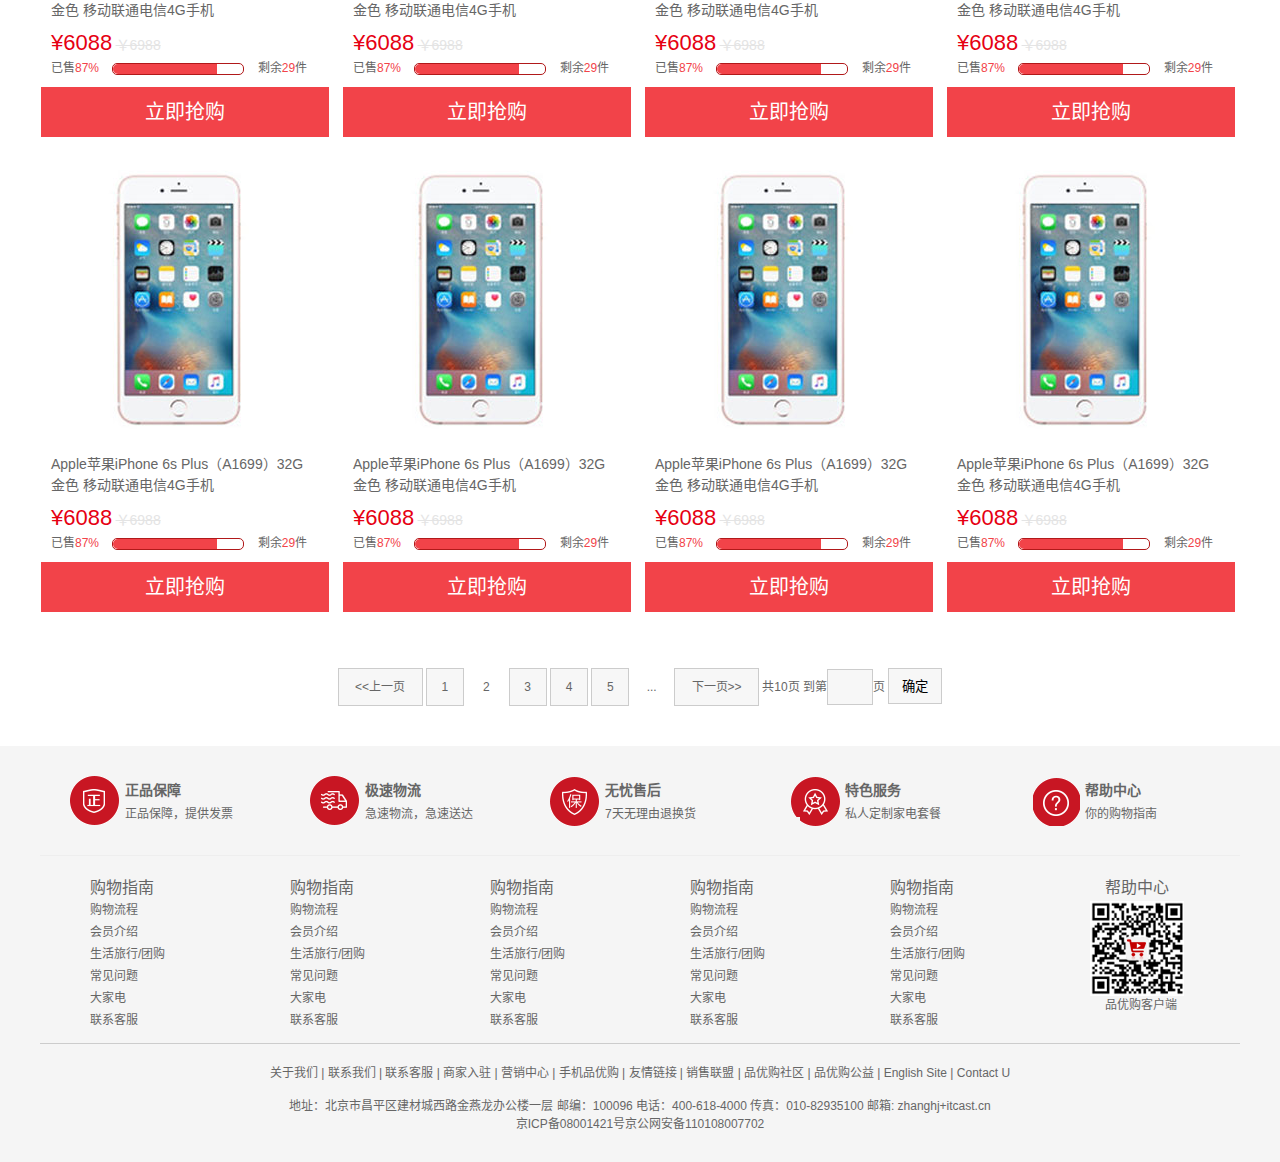
<file: list.html>
<!DOCTYPE html>
<html lang="zh-CN">
<head>
    <meta charset="UTF-8">
    <title>列表页-手机页面</title>
     <!-- 网站说明 -->
     <meta name="description" content="品优购JD.COM-专业的综合网上购物商城,销售家电、数码通讯、电脑、家居百货、服装服饰、母婴、图书、食品等数万个品牌优质商品.便捷、诚信的服务，为您提供愉悦的网上购物体验!">
     <!-- 网站关键字 -->
     <meta name="keywords" content="品优购,网上购物,网上商城,手机,笔记本,电脑,MP3,CD,VCD,DV,相机,数码,配件,手表,存储卡">

    <!-- 引入favicon.ico图标 -->
    <link rel="shortcut icon" href="favicon.ico">
    <!-- 引入css初始化文件 -->
    <link rel="stylesheet" href="./css/base.css" type="text/css">
    <!-- 引入头部底部公共样式 -->
    <link rel="stylesheet" href="./css/common.css" type="text/css">
   <!-- 引入首页样式 -->
    <link rel="stylesheet" href="./css/list.css" type="text/css">
</head>
<body>
    <!-- 顶部快捷导航start -->
  <div class="shortcut">

<div class="w">
    <div class="fl">
        <ul>
            <li>品优购欢迎您！</li>
            <li>
                <a href="#">请登录</a>
                <a href="#" class="style-red">免费注册</a>
            </li>
           
        </ul>
    </div>
    <div class="fr">
     <ul>
    <li><a href="#">我的订单</a></li>
    <li class="spacer"></li>
    <li>
        <a href="#">我的品优购</a>
       <i class="icomoon"></i>
    </li>
    <li class="spacer"></li>
    <li><a href="#">品优购会员</a></li>
    <li class="spacer"></li>
    <li><a href="#">企业采购</a></li>
    <li class="spacer"></li>
    <li>
       <a href="#">关注品优购</a>
      <i class="icomoon"></i>
        </li>
        <li class="spacer"></li> 
    <li>
         <a href="#">客户服务</a>
        <i class="icomoon"></i>
     </li>
     <li class="spacer"></li>
        <li>
         <a href="#">网站导航</a>
        <i class="icomoon"></i>
     </li>

     </ul>  
    </div>
</div>




  </div>
  <!-- 顶部快捷导航end -->

<!-- header start -->
<div class="header w">
<!-- logo -->
<div class="logo">
   <h1>
       <a href="index.html" title="欢迎来到品优购">品优购</a>
   </h1>
</div>
<div class="sk">
    <img src="./upload/sk.png" alt="">
</div>




<!-- search -->
<div class="search">
   <input type="text" class="text" placeholder="请输入搜索内容...">
<button class="btn">搜索</button>


</div>

<!-- hotwords -->
<div class="hotwords">
  <a href="#" class="style-red">优惠券首发</a>
  <a href="#">亿元优惠</a>
  <a href="#">9.9元团购</a>
  <a href="#">每满99减30</a>
  <a href="#">办公用品</a>
  <a href="#">电脑</a>
  <a href="#">通信</a>
</div>
<!-- shopcar -->
<div class="shopcar">
    <i class="car"></i>
    我的购物车
    <i class="arrow"></i>
    <i class="count">0</i>
</div>














</div>

<!-- header end -->


<!-- nav  start -->
<div class="nav">
    <div class="w clearfix">

<div class="sk_list fl">
   <ul>
       <li><a href="#">品优秒杀</a></li>
       <li><a href="#">即将售罄</a></li>
       <li><a href="#">超值低价</a></li>
   </ul>
</div>

<div class="sk_con fl">
     <ul>
         <li><a href="#">女装</a></li>
         <li><a href="#">女鞋</a></li>
         <li><a href="#">男装</a></li>
         <li><a href="#">男鞋</a></li>
         <li><a href="#">母婴童装</a></li>
		 <li><a href="#">食品</a></li>
		 <li><a href="#">智能数码</a></li>
		 <li><a href="#">运动户外</a></li>
		 <li><a href="#">更多分类</a></li>
     </ul>

</div>

    </div>
</div>
<!-- nav   end -->

<!-- 列表页的主体部分 -->
<div class="sk_container w">
   <div class="sk_hd">
     <img src="./upload/bg_03.png" alt="">
   </div>
   <div class="sk_bd clearfix">
        <ul>
            <li class="sk_goods">
                    <a href="detail.html">
                            <img src="./upload/mobile.jpg" alt="">
                            <h5 class="sk_goods_title">Apple苹果iPhone 6s Plus（A1699）32G 金色 移动联通电信4G手机</h5>
                        </a>
                        <p class="sk_goods_price"><em>¥6088</em> <del>￥6988</del></p>
                        <div class="sk_goods_progress">
                            已售<i>87%</i>
                            <!-- 进度条 -->
                            <div class="bar">
                                <div class="bar_in"></div>
                            </div>
                            剩余<em>29</em>件
                        </div>
                        <a href="#" class="sk_goods_buy">立即抢购</a>
            </li>


            <li class="sk_goods">
                    <a href="detail.html">
                            <img src="./upload/mobile.jpg" alt="">
                            <h5 class="sk_goods_title">Apple苹果iPhone 6s Plus（A1699）32G 金色 移动联通电信4G手机</h5>
                        </a>
                        <p class="sk_goods_price"><em>¥6088</em> <del>￥6988</del></p>
                        <div class="sk_goods_progress">
                            已售<i>87%</i>
                            <!-- 进度条 -->
                            <div class="bar">
                                <div class="bar_in"></div>
                            </div>
                            剩余<em>29</em>件
                        </div>
                        <a href="#" class="sk_goods_buy">立即抢购</a>
            </li>    
            
            <li class="sk_goods">
                    <a href="detail.html">
                            <img src="./upload/mobile.jpg" alt="">
                            <h5 class="sk_goods_title">Apple苹果iPhone 6s Plus（A1699）32G 金色 移动联通电信4G手机</h5>
                        </a>
                        <p class="sk_goods_price"><em>¥6088</em> <del>￥6988</del></p>
                        <div class="sk_goods_progress">
                            已售<i>87%</i>
                            <!-- 进度条 -->
                            <div class="bar">
                                <div class="bar_in"></div>
                            </div>
                            剩余<em>29</em>件
                        </div>
                        <a href="#" class="sk_goods_buy">立即抢购</a>
            </li>     

            <li class="sk_goods">
                    <a href="detail.html">
                            <img src="./upload/mobile.jpg" alt="">
                            <h5 class="sk_goods_title">Apple苹果iPhone 6s Plus（A1699）32G 金色 移动联通电信4G手机</h5>
                        </a>
                        <p class="sk_goods_price"><em>¥6088</em> <del>￥6988</del></p>
                        <div class="sk_goods_progress">
                            已售<i>87%</i>
                            <!-- 进度条 -->
                            <div class="bar">
                                <div class="bar_in"></div>
                            </div>
                            剩余<em>29</em>件
                        </div>
                        <a href="#" class="sk_goods_buy">立即抢购</a>
            </li>

            <li class="sk_goods">
                    <a href="detail.html">
                            <img src="./upload/mobile.jpg" alt="">
                            <h5 class="sk_goods_title">Apple苹果iPhone 6s Plus（A1699）32G 金色 移动联通电信4G手机</h5>
                        </a>
                        <p class="sk_goods_price"><em>¥6088</em> <del>￥6988</del></p>
                        <div class="sk_goods_progress">
                            已售<i>87%</i>
                            <!-- 进度条 -->
                            <div class="bar">
                                <div class="bar_in"></div>
                            </div>
                            剩余<em>29</em>件
                        </div>
                        <a href="#" class="sk_goods_buy">立即抢购</a>
            </li>

            <li class="sk_goods">
                    <a href="detail.html">
                            <img src="./upload/mobile.jpg" alt="">
                            <h5 class="sk_goods_title">Apple苹果iPhone 6s Plus（A1699）32G 金色 移动联通电信4G手机</h5>
                        </a>
                        <p class="sk_goods_price"><em>¥6088</em> <del>￥6988</del></p>
                        <div class="sk_goods_progress">
                            已售<i>87%</i>
                            <!-- 进度条 -->
                            <div class="bar">
                                <div class="bar_in"></div>
                            </div>
                            剩余<em>29</em>件
                        </div>
                        <a href="#" class="sk_goods_buy">立即抢购</a>
            </li>
            <li class="sk_goods">
                    <a href="detail.html">
                            <img src="./upload/mobile.jpg" alt="">
                            <h5 class="sk_goods_title">Apple苹果iPhone 6s Plus（A1699）32G 金色 移动联通电信4G手机</h5>
                        </a>
                        <p class="sk_goods_price"><em>¥6088</em> <del>￥6988</del></p>
                        <div class="sk_goods_progress">
                            已售<i>87%</i>
                            <!-- 进度条 -->
                            <div class="bar">
                                <div class="bar_in"></div>
                            </div>
                            剩余<em>29</em>件
                        </div>
                        <a href="#" class="sk_goods_buy">立即抢购</a>
            </li>

            <li class="sk_goods">
                    <a href="detail.html">
                            <img src="./upload/mobile.jpg" alt="">
                            <h5 class="sk_goods_title">Apple苹果iPhone 6s Plus（A1699）32G 金色 移动联通电信4G手机</h5>
                        </a>
                        <p class="sk_goods_price"><em>¥6088</em> <del>￥6988</del></p>
                        <div class="sk_goods_progress">
                            已售<i>87%</i>
                            <!-- 进度条 -->
                            <div class="bar">
                                <div class="bar_in"></div>
                            </div>
                            剩余<em>29</em>件
                        </div>
                        <a href="#" class="sk_goods_buy">立即抢购</a>
            </li>


            <li class="sk_goods">
                    <a href="detail.html">
                            <img src="./upload/mobile.jpg" alt="">
                            <h5 class="sk_goods_title">Apple苹果iPhone 6s Plus（A1699）32G 金色 移动联通电信4G手机</h5>
                        </a>
                        <p class="sk_goods_price"><em>¥6088</em> <del>￥6988</del></p>
                        <div class="sk_goods_progress">
                            已售<i>87%</i>
                            <!-- 进度条 -->
                            <div class="bar">
                                <div class="bar_in"></div>
                            </div>
                            剩余<em>29</em>件
                        </div>
                        <a href="#" class="sk_goods_buy">立即抢购</a>
            </li>        

            <li class="sk_goods">
                    <a href="detail.html">
                            <img src="./upload/mobile.jpg" alt="">
                            <h5 class="sk_goods_title">Apple苹果iPhone 6s Plus（A1699）32G 金色 移动联通电信4G手机</h5>
                        </a>
                        <p class="sk_goods_price"><em>¥6088</em> <del>￥6988</del></p>
                        <div class="sk_goods_progress">
                            已售<i>87%</i>
                            <!-- 进度条 -->
                            <div class="bar">
                                <div class="bar_in"></div>
                            </div>
                            剩余<em>29</em>件
                        </div>
                        <a href="#" class="sk_goods_buy">立即抢购</a>
            </li>
            <li class="sk_goods">
                    <a href="detail.html">
                            <img src="./upload/mobile.jpg" alt="">
                            <h5 class="sk_goods_title">Apple苹果iPhone 6s Plus（A1699）32G 金色 移动联通电信4G手机</h5>
                        </a>
                        <p class="sk_goods_price"><em>¥6088</em> <del>￥6988</del></p>
                        <div class="sk_goods_progress">
                            已售<i>87%</i>
                            <!-- 进度条 -->
                            <div class="bar">
                                <div class="bar_in"></div>
                            </div>
                            剩余<em>29</em>件
                        </div>
                        <a href="#" class="sk_goods_buy">立即抢购</a>
            </li>


            <li class="sk_goods">
                    <a href="detail.html">
                            <img src="./upload/mobile.jpg" alt="">
                            <h5 class="sk_goods_title">Apple苹果iPhone 6s Plus（A1699）32G 金色 移动联通电信4G手机</h5>
                        </a>
                        <p class="sk_goods_price"><em>¥6088</em> <del>￥6988</del></p>
                        <div class="sk_goods_progress">
                            已售<i>87%</i>
                            <!-- 进度条 -->
                            <div class="bar">
                                <div class="bar_in"></div>
                            </div>
                            剩余<em>29</em>件
                        </div>
                        <a href="#" class="sk_goods_buy">立即抢购</a>
            </li>

            <li class="sk_goods">
                    <a href="detail.html">
                            <img src="./upload/mobile.jpg" alt="">
                            <h5 class="sk_goods_title">Apple苹果iPhone 6s Plus（A1699）32G 金色 移动联通电信4G手机</h5>
                        </a>
                        <p class="sk_goods_price"><em>¥6088</em> <del>￥6988</del></p>
                        <div class="sk_goods_progress">
                            已售<i>87%</i>
                            <!-- 进度条 -->
                            <div class="bar">
                                <div class="bar_in"></div>
                            </div>
                            剩余<em>29</em>件
                        </div>
                        <a href="#" class="sk_goods_buy">立即抢购</a>
            </li>

            <li class="sk_goods">
                    <a href="detail.html">
                            <img src="./upload/mobile.jpg" alt="">
                            <h5 class="sk_goods_title">Apple苹果iPhone 6s Plus（A1699）32G 金色 移动联通电信4G手机</h5>
                        </a>
                        <p class="sk_goods_price"><em>¥6088</em> <del>￥6988</del></p>
                        <div class="sk_goods_progress">
                            已售<i>87%</i>
                            <!-- 进度条 -->
                            <div class="bar">
                                <div class="bar_in"></div>
                            </div>
                            剩余<em>29</em>件
                        </div>
                        <a href="#" class="sk_goods_buy">立即抢购</a>
            </li>

            <li class="sk_goods">
                    <a href="detail.html">
                            <img src="./upload/mobile.jpg" alt="">
                            <h5 class="sk_goods_title">Apple苹果iPhone 6s Plus（A1699）32G 金色 移动联通电信4G手机</h5>
                        </a>
                        <p class="sk_goods_price"><em>¥6088</em> <del>￥6988</del></p>
                        <div class="sk_goods_progress">
                            已售<i>87%</i>
                            <!-- 进度条 -->
                            <div class="bar">
                                <div class="bar_in"></div>
                            </div>
                            剩余<em>29</em>件
                        </div>
                        <a href="#" class="sk_goods_buy">立即抢购</a>
            </li>

            <li class="sk_goods">
                    <a href="detail.html">
                            <img src="./upload/mobile.jpg" alt="">
                            <h5 class="sk_goods_title">Apple苹果iPhone 6s Plus（A1699）32G 金色 移动联通电信4G手机</h5>
                        </a>
                        <p class="sk_goods_price"><em>¥6088</em> <del>￥6988</del></p>
                        <div class="sk_goods_progress">
                            已售<i>87%</i>
                            <!-- 进度条 -->
                            <div class="bar">
                                <div class="bar_in"></div>
                            </div>
                            剩余<em>29</em>件
                        </div>
                        <a href="#" class="sk_goods_buy">立即抢购</a>
            </li>

        </ul>
   </div>

<div class="page">

<span class="page_num">
<a href="#" class="pn_prev">&lt;&lt;上一页</a>
<a href="#">1</a>
<a href="#" class="current">2</a>
<a href="#">3</a>
<a href="#">4</a>
<a href="#">5</a>
<a href="#" class="dotted">...</a>
<a href="#" class="pn_next">下一页&gt;&gt;</a>
</span>

<span class="page_skip">
共10页 到第<input type="text">页
<button>确定</button>



</span>
</div>



</div>







<!-- footer  start -->
<div class="footer">

<div class="w">
<div class="mod_service">
<ul>
    <li>
        <i class="mod_service_icon mod_service_zheng"></i>
        <div class="mod_service_list">
            <h5>正品保障</h5>
            <p>正品保障，提供发票</p>
        </div>
    </li>
    <li>
        <i class="mod_service_icon mod_service_su"></i>
        <div  class="mod_service_list">
            <h5>极速物流</h5>
            <p>急速物流，急速送达</p>
        </div>
    </li>
    <li>
        <i class="mod_service_icon mod_service_bao"></i>
        <div  class="mod_service_list">
            <h5>无忧售后</h5>
            <p>7天无理由退换货</p>
        </div>
    </li>
    <li>
        <i class="mod_service_icon mod_service_te"></i>
        <div  class="mod_service_list">
            <h5>特色服务</h5>
            <p>私人定制家电套餐</p>
        </div>
    </li>
    <li>
        <i class="mod_service_icon mod_service_bang"></i>
        <div  class="mod_service_list">
            <h5>帮助中心</h5>
            <p>你的购物指南</p>
        </div>
    </li>
</ul>
</div>
<div class="mod_help">

<dl class="mod_help_list">
    <dt>购物指南</dt>
    <dd><a href="#">购物流程</a></dd>
    <dd><a href="#">会员介绍</a></dd>
    <dd><a href="#">生活旅行</a>/<a href="#">团购</a></dd>
    <dd><a href="#">常见问题</a></dd>
    <dd><a href="#">大家电</a></dd>
    <dd><a href="#">联系客服</a></dd>
</dl>
<dl class="mod_help_list">
    <dt>购物指南</dt>
    <dd><a href="#">购物流程</a></dd>
    <dd><a href="#">会员介绍</a></dd>
    <dd><a href="#">生活旅行</a>/<a href="#">团购</a></dd>
    <dd><a href="#">常见问题</a></dd>
    <dd><a href="#">大家电</a></dd>
    <dd><a href="#">联系客服</a></dd>
</dl>
<dl class="mod_help_list">
    <dt>购物指南</dt>
    <dd><a href="#">购物流程</a></dd>
    <dd><a href="#">会员介绍</a></dd>
    <dd><a href="#">生活旅行</a>/<a href="#">团购</a></dd>
    <dd><a href="#">常见问题</a></dd>
    <dd><a href="#">大家电</a></dd>
    <dd><a href="#">联系客服</a></dd>
</dl>
<dl class="mod_help_list">
    <dt>购物指南</dt>
    <dd><a href="#">购物流程</a></dd>
    <dd><a href="#">会员介绍</a></dd>
    <dd><a href="#">生活旅行</a>/<a href="#">团购</a></dd>
    <dd><a href="#">常见问题</a></dd>
    <dd><a href="#">大家电</a></dd>
    <dd><a href="#">联系客服</a></dd>
</dl>
<dl class="mod_help_list">
    <dt>购物指南</dt>
    <dd><a href="#">购物流程</a></dd>
    <dd><a href="#">会员介绍</a></dd>
    <dd><a href="#">生活旅行</a>/<a href="#">团购</a></dd>
    <dd><a href="#">常见问题</a></dd>
    <dd><a href="#">大家电</a></dd>
    <dd><a href="#">联系客服</a></dd>
</dl>
<dl  class="mod_help_list mod_help_app">
    <dt>帮助中心</dt>
   <dd>
       <img src="upload/erweima.png" alt="">
       <p>品优购客户端</p>
   </dd>
</dl>
</div>

<div class="mod_copyright">

<p class="mod_copyright_links">
    	关于我们  |  联系我们  |  联系客服  |  商家入驻  |  营销中心  |  手机品优购  |  友情链接  |  销售联盟  |  品优购社区  |  品优购公益  |  English Site  |  Contact U
</p>
<p class="mod_copyright_info">
        地址：北京市昌平区建材城西路金燕龙办公楼一层 邮编：100096 电话：400-618-4000 传真：010-82935100 邮箱: zhanghj+itcast.cn<br/>
        京ICP备08001421号京公网安备110108007702
</p>

</div>



</div>





</div>
<!-- footer  end -->















</body>
</html>
</file>
<file: css/base.css>
﻿/* base初始化的css样式 */

/*清除元素默认的内外边距  */
* {
    margin: 0;
    padding: 0;
}
/*让所有斜体 不倾斜*/
em,
i {
    font-style: normal;
}
/*去掉列表前面的小点*/
li {
    list-style: none;
}
/*图片没有边框   去掉图片底侧的空白缝隙*/
img {
    border: 0;  /*ie6*/
    vertical-align: middle;
}
/*让button 按钮 变成小手*/
button {
    cursor: pointer;
    border: none;
}
/*取消链接的下划线*/
a {
    color: #666;
    text-decoration: none;
}

a:hover {
    color: #e33333;
}

button,
input {
    font-family: 'Microsoft YaHei', 'Heiti SC', tahoma, arial, 'Hiragino Sans GB', \\5B8B\4F53, sans-serif;
    outline: none;
}

body {
    background-color: #fff;
    font: 12px/1.5 'Microsoft YaHei', 'Heiti SC', tahoma, arial, 'Hiragino Sans GB', \\5B8B\4F53, sans-serif;
    color: #666;
}

.hide,
.none {
    display: none;
}
/*清除浮动*/
.clearfix:after {
    visibility: hidden;
    clear: both;
    display: block;
    content: ".";
    height: 0;
}

.clearfix {
    *zoom: 1;
}
</file>
<file: css/common.css>
/*公共样式*/
.fl {
	float: left;
}
.fr {
	float: right;
}
/*版心*/
.w {
	width: 1200px;
	margin: 0 auto;
}
.style-red {
	color:#c81623;
}

.spacer {
	width: 1px;
	height: 12px;
	background-color: #666;
	margin:9px 12px 0 ;	
}

/* 导入icomoon字体图标 */
@font-face {
	font-family: 'icomoon';
	src:  url('../fonts/icomoon.eot?d5rtyt');
	src:  url('../fonts/icomoon.eot?d5rtyt#iefix') format('embedded-opentype'),
	  url('../fonts/icomoon.ttf?d5rtyt') format('truetype'),
	  url('../fonts/icomoon.woff?d5rtyt') format('woff'),
	  url('../fonts/icomoon.svg?d5rtyt#icomoon') format('svg');
	font-weight: normal;
	font-style: normal;
  }

 .fr .icomoon {
	font-family: 'icomoon';
	font-size: 16px;
	/*让字体图标往上居中*/
	line-height: 26px;
}


/* 顶部快捷导航 */

.shortcut {
	height: 31px;
	background-color: #f1f1f1;
}

.shortcut li {
	float: left;
	line-height: 31px;
}

/* 顶部快捷导航 end */

/* header 开始 */

.header {
	position: relative;
	height: 105px;
}

.logo {
	position: absolute;
	top:25px;
	left:0px;
	width: 175px;
	height: 56px;
}

.logo a {
	display: block;
	width: 175px;
	height: 56px;
	background: url("../img/logo.png") no-repeat;
	text-indent: -9999px;
	overflow: hidden;
}

.search {
	position: absolute;
	top:25px;
	left:348px;
}

.text {
	float: left;
	width: 455px;
	height: 36px;
	border: 2px solid #b1192a;
	padding-left: 10px;
	color:#ccc;
	box-sizing: border-box;
	line-height: 36px;
}
.btn {
	float: left;
	width: 82px;
	height: 36px;
	background-color: #b1192a;
	color:#fff;
	text-align: center;
	line-height: 36px;
	font-size: 16px;
}

.hotwords {
   position: absolute;
   top: 65px;
   left:348px;

}
.hotwords a {
	margin:0 10px;
}

.shopcar {
	position: absolute;
	top:25px;
	right:64px;
	width: 138px;
	height: 34px;
	border: 1px solid #dfdfdf;
	line-height: 34px;
	text-align: center;
	background-color: #f1f1f1;
}
.car {
	font-family: "icomoon";
	color:#da5555;
}

.arrow {
	font-family: "icomoon";
	padding-left: 5px;
}

.count {
	position: absolute;
	top: -5px;
	left:100px;
	height: 14px;
	line-height: 14px;
	padding: 0 3px;
	color:#fff;
	background-color: #e60012;
	border-radius: 7px 7px 7px 0;
}

/* header 结束 */

/* nav start */

.nav {
	height: 45px;
	border-bottom: 2px solid #b1192a;
}

.dropdown {
	width: 209px;
	height: 45px;
	
}
.dropdown .dt {
	width: 100%;
	height: 100%;
	background-color: #b1192a;
	color:#fff;
	font-size: 16px;
	text-align: center;
	line-height: 45px;
}

.navitems {
	height: 45px;
	line-height: 45px;
	font-size: 16px;
	margin-left: 10px;
}

.navitems li {
	float: left;
}

.navitems li  a {
	display: block ;
	height: 45px;
	padding: 0 25px;
}

.dd{
	height: 465px;
	margin-top: 2px;
	background-color: #c81623;
}

.menu_item {
	height:31px;
	margin-left: 1px;
	padding:0 10px;
	line-height: 31px;
	color:#fff;

}

.menu_item:hover {
	background-color: #fff;
	color:#c81623;

}

.menu_item:hover a {
	color:#c81623;
	padding-left:5px; 
}

.menu_item a {
	color:#fff;
	font-size: 13px;
	transition: all .5s;
}

.menu_item i {
	float:right;
	font-family: "icomoon";
	font-size: 18px;
	color:#fff;
}

/* nav  end */

/* footer start */

.footer {
	height: 416px;
	padding-top: 30px;
	box-sizing: border-box;
	background-color: #f5f5f5;	
}

.mod_service {
	height: 79px;
	border-bottom: 1px solid #EEE;
}

.mod_service li {
	float: left;
	width: 240px;
	height: 79px;
}

.mod_service_icon {
	float: left;
	width: 50px;
	height: 50px;
	margin-left: 30px;
    background: url("../img/icons.png") no-repeat
}

.mod_service_zheng {
	background-position:  -253px -3px;
}

.mod_service_su {
	background-position:  -255px -54px;
}

.mod_service_bao {
	background-position:  -257px -105px;
}

.mod_service_te {
	background-position:  -257px -156px;
}

.mod_service_bang {
	background-position:  -255px -207px;
}

.mod_service_list {
	float: left;
    margin-left: 5px;
}

.mod_service_list h5 {
	font-size: 14px;
	margin: 4px 0;
}

.mod_help {
	height: 187px;
	border-bottom: 1px solid #ccc;
}

.mod_help_list {
	float: left;
	width: 150px;
	padding: 20px 0 0 50px;
}

.mod_help_list dt {
    height: 25px;
	font-size: 16px;
}
.mod_help_list dd {
	height: 22px;
}

.mod_help_app dt,
.mod_help_app p {
	padding-left: 15px;
}

.mod_copyright {
	text-align: center;
	margin-top: 10px;
}

.mod_copyright_links {
	margin: 20px 0 15px 0;
}
.mod_copyright_info {
	line-height: 18px;
}

/* footer end  */
</file>
<file: css/index.css>
/* main   start */

.main {
    width: 980px;
    height: 455px;
    margin-top: 10px;
    margin-left: 219px;
}

.focus {
    position: relative;
    width: 720px;
    height: 455px;

    
}

.newsflash {
    width: 250px;
    height: 455px;
}


.arrow-l,
.arrow-r {
    position: absolute;
    top:50%;
    margin-top: -20px;
    width: 24px;
    height: 40px;
    text-align: center;
    line-height: 40px;
    font-size: 18px;
    background: rgba(0, 0, 0, .3);
    color:#fff;
    font-family: "icomoon";
}

.arrow-l {
    left: 0;
}

.arrow-r {
    right:0;
}

.circle {
    position: absolute;
    bottom: 15px;
    left: 50px;
}

.circle li{
   float: left;
   width: 8px;
   height: 8px;
   border:1px solid #fff;
   margin: 0 3px;
   border-radius: 50%;
   cursor: pointer;
}

.current {

   background-color: #fff;

}
.circle li:hover {
 
  background-color: #fff;
}



.news {
    height: 163px;
    border: 1px solid #ccc;
   
}

.news_hd {
    height: 32px;
    line-height: 32px;
    border-bottom: 1px dotted #ccc;
    font-size: 14px;
    padding:0 15px;
}

.news_hd a{
    font-family: "icomoon";
    font-size: 12px;
}

.news_bd{
   padding: 10px  0px 0px 15px;
   font-size: 13px;
}
.news_bd li{
    height: 25px;
}

.news_bd span {
    color:black;
}
.news_icon {
    font-size: 14px;
}

.lifeservice {
    height: 208px;
    border:1px solid #ccc;
    border-top: none;
    overflow: hidden;
}
.lifeservice ul {
    width: 252px;
}
.lifeservice li {
    position: relative;
    float: left;
    width: 62px;
    height: 70px;
    border-bottom: 1px solid #ccc;
    border-right:  1px solid #ccc;  
}

.lifeservice li a {
    display: block;
    height: 100%;
    overflow: hidden;
}
.lifeservice li p {
    text-align: center;
}
.lifeservice_ico {
    display: block;
    width: 24px;
    height: 24px;
    margin: 10px auto;
    background: url(../img/icons.png) no-repeat;
}

.lifeservice_ico_huafei{
    background-position: -17px -16px;
}

.hot {
    position: absolute;
    top: 0;
    right: 0;
    width: 12px;
    height: 15px;
    background: url("../img/jian.jpg") no-repeat;

}

.bargain {
    height: 75px;
    margin-top: 5px;
}




/* main   end */


/* recommend  start */

.recommend {
    height: 163px;
    margin-top: 10px;
    background-color: aqua;
}

.recom_hd {
    height: 163px;
    width: 200px;
    text-align: center;
    background-color: #5c5251;
}

.recom_hd img {
    margin:30px 0   15px 0;
}

.recom_hd h3 {
   font-size: 18px;
   font-weight: normal;
    color:#fff;
}

.recom_bd {
    height: 163px;
    width: 1000px;
    background-color: #ebebeb;
   
}

.recom_bd li {
    float: left;
    width: 249px;
    height: 145px;
    margin-top: 10px;
    border-right: 1px solid #ccc;
}

.recom_bd li img {
    width: 100%;
}
.recom_bd .list {
    border-right: none;
}


/* recommend  end */

/* 家电模块  start */


.box_hd {
    height: 30px;
    border-bottom: 2px solid #c81623;
    margin-top: 20px;
    line-height: 30px;
}

.box_hd h3 {
    float: left;
    font-size: 18px;
    color:#c81623;

}

.tab-list li {
    float: left;
    
}
.tab-list li a {
    padding: 0 15px;

}

.box_bd {
    height: 360px;
}

.box_bd li{
  overflow: hidden;
}


.w209 {
    width: 209px;
    background-color: #f9f9f9;
}

.w329 {
    width: 329px;
}

.w219 {
    width: 219px;
    border-right: 1px solid #ccc;
}

.w220 {
    width: 220px;
    border-right: 1px solid #ccc;
}
       
.tab-con li {
    float: left;
    height: 360px;
}

.tab-con-item {
    border-bottom: 1px solid #ccc;
}

.tab-con-list {
    overflow: hidden;
    margin-bottom: 15px;
}

.tab-con-list li {
    width: 86px;
    height: 32px;
    line-height: 32px;
    text-align: center;
    border-bottom: 1px solid #ccc;
    margin-left: 10px;
}







/* 家电模块   end */


/* 电梯导航模块 start  */


.fixedtool {
    position: fixed;
    left: 50%;
    top:100px;
    margin-left: -676px;
    width: 66px;
    background-color: #fff;
}

.fixedtool li {
    height: 32px;
    line-height: 32px;
    text-align: center;
    font-size: 12px;
    border-bottom: 1px solid #ccc;
  
}

.current {
    background-color: #c81623;
    color:#fff;
}
.box_bd img {
   transition: all 0.5s;
}

.box_bd img:hover {
    margin-left: 8px;
}


/* 电梯导航模块 end  */
</file>
<file: css/detail.css>
.de_container {
    margin-top: 20px;
}
.crumb_wrap {
    height: 25px;
}
.crumb_wrap a{
   margin-right: 10px;
   font-size: 14px;
}

.preview_wrap {
    width: 400px;
    height: 590px;
}



.preview_img  img{
   width: 398px;
   border: 1px solid #ccc;
}

.preview_list {
    position: relative;
    height: 60px;
    margin-top: 60px;
   
}
.arrow_prev,
.arrow_next {
   position: absolute;
   top:50%;
   margin-top: -16px;
   width: 22px;
   height: 32px;
}
.arrow_prev {
    left: 0;
    background: url("../img/arrow-prev.png") no-repeat;
}

.arrow_next {
    right: 0;
    background: url("../img/arrow-next.png") no-repeat;
}

.preview_items {

    width: 320px;
    height: 60px;
    margin: 0 auto;
}
.preview_items .current{
    border:2px solid red;
}
.preview_items li{
    float: left;
    width: 56px;
    height: 56px;
    margin: 0 2px;
    border:2px solid transparent;
}


















/* 详细信息 */
.itemInfo_wrap {
    width: 718px;
}

.sku_name h4 {
    font-size: 16px;
    height: 32px;
}

.news p{
    height: 32px;
    color:#e12228;
}


.summary dt,
.summary dd {
    float: left;
}

.summary dt {
    padding-left: 10px;
    width: 60px;
}

.summary dl {
    overflow: hidden;
}

.summary_price ,
.summary_promotion {
    position: relative;
    padding: 10px 0;
    background-color: #fee9eb;
}
.summary dt {
	width: 60px;
	padding-left: 10px;
	line-height: 36px;
}

.price {
    font-size: 24px;
    color:#e12228;
}


.summary_price a {
    color:#c81623;
}

.remark {
    position: absolute;
    top:20px;
    right:10px;
}

.summary_promotion {
    padding-top: 0;
}


.summary_promotion dd {
    width: 450px;
    line-height: 36px;
}


.summary_promotion em {
	display: inline-block;
	width: 40px;
	height: 22px;
	background-color: #c81623;
	text-align: center;
	line-height: 22px;
	color: #fff;
}

.summary_support dd{
    line-height: 36px;
}

.chose_color a {
    display: inline-block;
    height: 41px;
    line-height: 41px;
    padding: 0 10px;
    text-align: center;
    background-color: #f7f7f7;
	border: 1px solid #ededed;
}

.summary .current {
    border-color: #c81623;
}

.choose_version ,
.choose_type {
    margin: 10px 0;
}
.choose_version a,
.chose_rl a,
.choose_type a,
.chose_tz a  {
    display: inline-block;
    height: 36px;
    line-height: 36px;
    padding: 0 12px;
    text-align: center;
    background-color: #f7f7f7;
	border: 1px solid #ededed;
}


.choose_btns {
    margin-top: 20px;
}
.choose_amount {
    position: relative;
    float: left;
    width: 50px;
    height: 46px;

}
.choose_amount input {
    width: 33px;
    height: 44px;
    border: 1px solid #ccc;
    text-align: center;
    line-height: 44px;
}
.add,
.reduce {
    position: absolute;
    right: 0;
    width: 15px;
    height: 22px;
    background-color: #f1f1f1;
    text-align: center;
    line-height: 22px;
    border: 1px solid #ccc;
}
.add {
     top:0;
}

.reduce {
    bottom: 0;
    cursor: not-allowed;  
}





.addcar {
    float: left;
    width: 142px;
    height: 46px;
    line-height: 46px;
    text-align: center;
    color:#fff;
    background-color: #c81623;
    font-size: 16px;
    font-weight:700;
    margin-left: 15px;
}

.product_detail {
    margin-bottom: 50px;
}

.aside {
    width: 208px;
    border: 1px solid #ccc;

}


.tab_list {
    height: 34px;
    overflow: hidden;
}

.tab_list li {
    float: left;
    height: 33px;
    border-bottom: 1px solid #ccc;
    line-height: 33px;
    text-align: center;
    background-color: #f1f1f1;
}

.tab_list .current {
    background-color: #fff;
    color:red;
    border-bottom:0;
}
.first_tab {
    width: 104px;
}

.second_tab {
    width: 103px;
    border-left: 1px solid #ccc;
}


.tab_con {
    padding: 0 10px;
}
.tab_con li {
    border-bottom: 1px solid #ccc;
}

.tab_con li h5 {
    white-space: nowrap;
    overflow: hidden;
    text-overflow: ellipsis; 
    font-weight: 400;
}


.aside_price {
    font-weight: 700;
    padding: 10px 0;
}

.as_addcar {
    display: block;
    height: 26px;
    width: 86px;
    border: 1px solid #ccc;
    margin: 10px auto;
    text-align: center;
    line-height: 26px;
    background-color: #f7f7f7;

}

.detail {
    width: 978px;
 
}


.detail_tab_list {
    height: 38px;
    border: 1px solid #ccc;
    background-color: #f1f1f1;
}
.detail_tab_list .current {
    background-color: #c81623;
    
}
.detail_tab_list .current a {
    color:#fff;
}

.detail_tab_list li {
    float: left;
    padding: 0 15px;
    line-height: 38px;
    font-size: 13px;
    text-align: center;
}

.detail_tab_con {
    padding: 20px 20px;
}

.detail_tab_list .current {
	background-color: #c81623;
	color: #fff;
}
.item_info {
	padding: 20px 0 0 20px;
}
.item_info li {
	line-height: 22px;
}
.more {
	float: right;
	font-weight: 700;
	font-family: 'icomoon';
}
</file>
<file: css/list.css>
.sk {
    position: absolute;
    top:40px;
    left: 185px;
    height: 28px;
    padding: 4px 0 0 15px;
    border-left: 1px solid #c81623;
}
.sk_list li{
    float: left;
    margin: 0 20px;
    line-height: 45px;
    text-align: center;
}
.sk_list li a {
    font-size: 18px;
    color:#000;
    font-weight: 700;
}
.sk_con li {
    float: left;
    line-height: 45px;
    text-align: center;
    margin: 0 20px;
}
.sk_con li a {
    font-weight: 700;
    font-size: 14px;
    font-family: "icomoon";
}
.sk_bd {
    margin-top: 25px;
}

.sk_bd ul {
	width: 1212px;
}

.sk_goods {
    position: relative;
    float: left;
    width: 288px;
    height: 458px;
    border:1px solid transparent;
    margin: 0 12px 15px 0;

}

.sk_goods:hover {
	border: 1px solid #e12228;
}

.sk_goods_title {
    font-size: 14px;
    color:#666;
    padding: 10px 10px 5px;
    font-weight: normal;
}

.sk_goods_price {
    padding: 0 10px;

}

.sk_goods_price em {
    color:#e60012;
    font-size: 22px;
}

.sk_goods_price del {
    font-size: 14px;
    font-weight: normal;
    color:#e4e4e4;
}
.sk_goods_progress {
    padding:  0 10px;
}
.bar {
    display: inline-block;
    width: 130px;
    height: 10px;
    border: 1px solid #b1191a;
    vertical-align: middle;
    margin:  0 10px;
    border-radius: 5px;
}

.bar_in {
    height: 10px;
    width: 80%;
    background-color: #f24349;
    border-radius: 5px 0 0 5px;
}


.sk_goods_progress i ,
.sk_goods_progress em {
    color:#f24349;
}

.sk_goods_buy {
    position: absolute;
    display: block;
    bottom: 0;
    height: 50px;
    width: 100%;
    font-size: 20px;
    color:#fff;
    background-color: #f24349;
    line-height: 50px;
    text-align: center; 
}

.page {
    text-align: center;
    margin: 40px 0;
}

.page_num a {
    display: inline-block;
    width: 36px;
    height: 36px;
    line-height: 36px;
    border:1px solid #ccc;
    background-color: #f7f7f7;
}

.page_num .pn_prev,
.page_num .pn_next {
	width: 83px;
}
.page_num .dotted ,
.page_num .current {
	border: 1px solid transparent;
	background-color: transparent;
}



.page_skip input {
    display: inline-block;
    width: 46px;
    height: 36px;
    line-height: 36px;
    border:1px solid #ccc;
    background-color: #f7f7f7;
    padding-left: 10px;
    box-sizing: border-box;
    transition: all 0.5s ease .3s;
    
}
.page_skip input:focus {
    width: 100px;
    border:1px solid skyblue;
}




.page_skip button{
    display: inline-block;
    width: 54px;
    height: 36px;
    line-height: 36px;
    border:1px solid #ccc;
    background-color: #f7f7f7;
}
</file>
